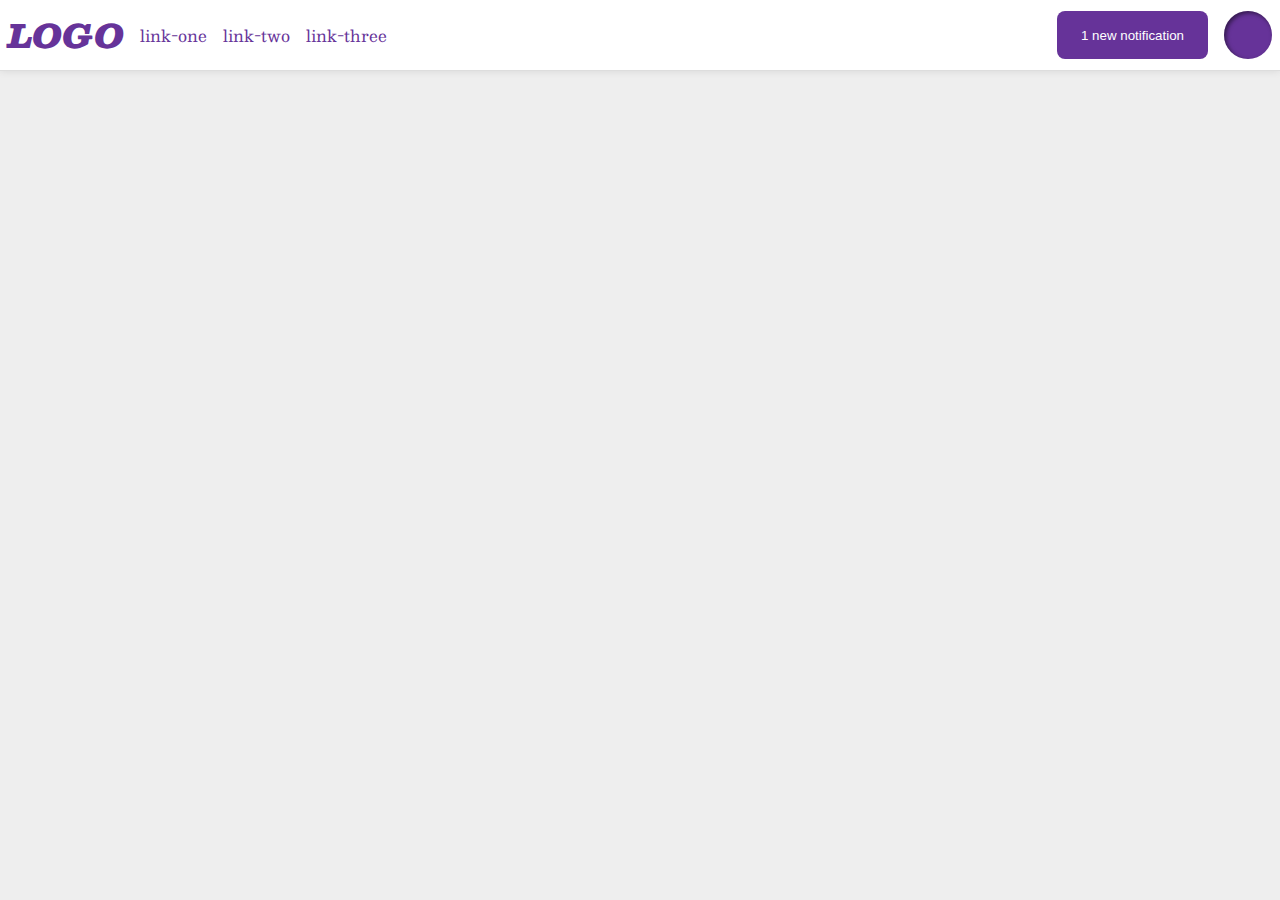
<file: flex/03-flex-header-2/index.html>
<!DOCTYPE html>
<html lang="en">
  <head>
    <meta charset="UTF-8">
    <meta http-equiv="X-UA-Compatible" content="IE=edge">
    <meta name="viewport" content="width=device-width, initial-scale=1.0">
    <title>Flex Header 2</title>
    <link rel="stylesheet" href="style.css">
  </head>
  <body>
    <div class="header">
      <div class="leftcosas">
        <div class="logo">
          LOGO
        </div>
        <ul class="links">
          <li><a href="google.com">link-one</a></li>
          <li><a href="google.com">link-two</a></li>
          <li><a href="google.com">link-three</a></li>
        </ul>
      </div>
      <div class="rightcosas">
        <button class="notifications">
          1 new notification
        </button>
        <div class="profile-image"></div>
      </div>
    </div>
  </body>
</html>
</file>
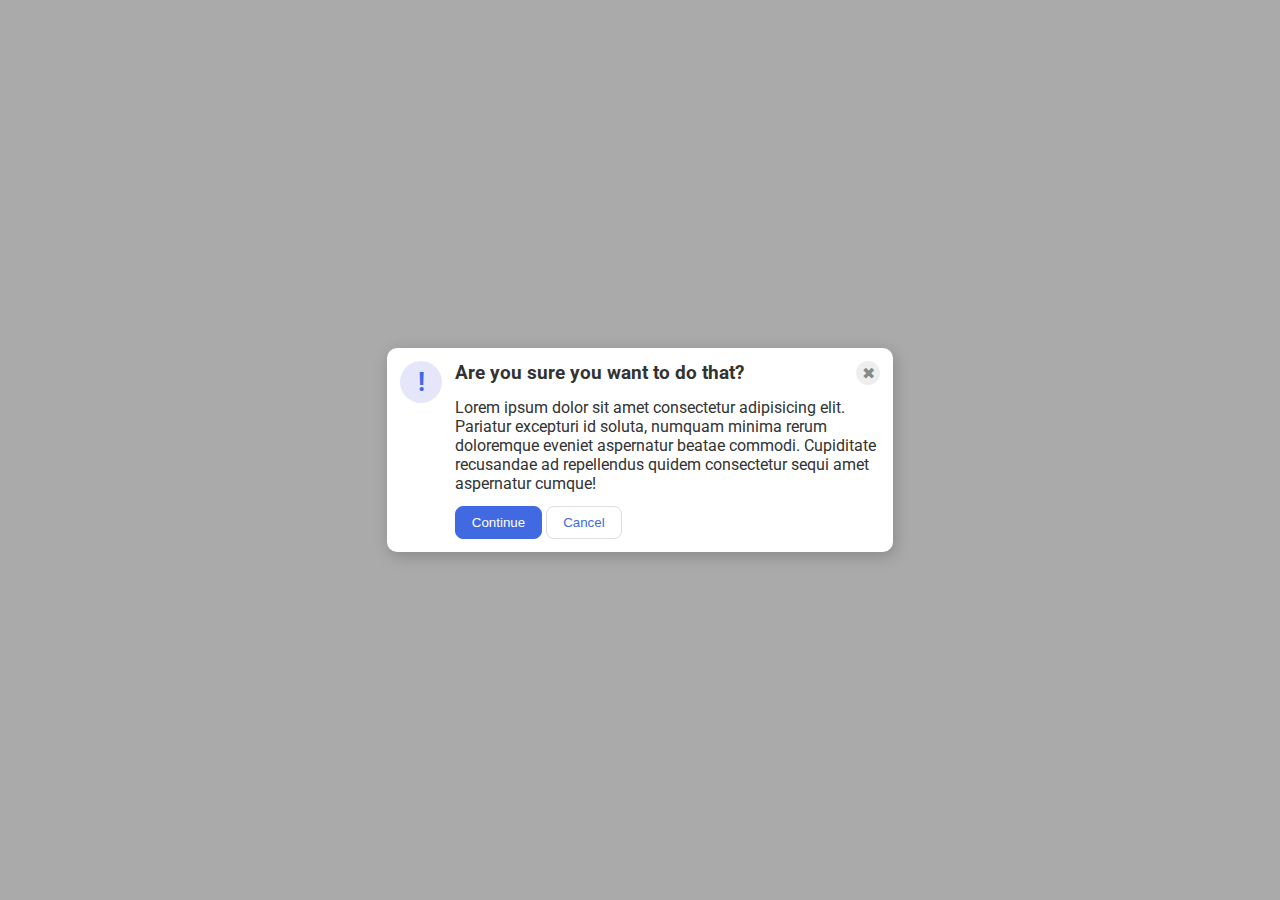
<file: flex/05-flex-modal/index.html>
<!DOCTYPE html>
<html lang="en">
  <head>
    <meta charset="UTF-8">
    <meta http-equiv="X-UA-Compatible" content="IE=edge">
    <meta name="viewport" content="width=device-width, initial-scale=1.0">
    <link rel="stylesheet" href="style.css">
    <title>Modal</title>
  </head>
  <body>
    <div class="modal">
      <div class="icon">!</div>
      <div class="textbuttoncontainer">
          <div class="headerclose">
            <div class="header">Are you sure you want to do that?</div>
            <div class="close-button">✖</div>
          </div>
        <div class="text">Lorem ipsum dolor sit amet consectetur adipisicing elit. Pariatur excepturi id soluta, numquam minima rerum doloremque eveniet aspernatur beatae commodi. Cupiditate recusandae ad repellendus quidem consectetur sequi amet aspernatur cumque!</div>
        <div class="downbuttons">
          <button class="continue">Continue</button>
          <button class="cancel">Cancel</button>
        </div>
      </div>
    </div>
  </body>
</html>
</file>
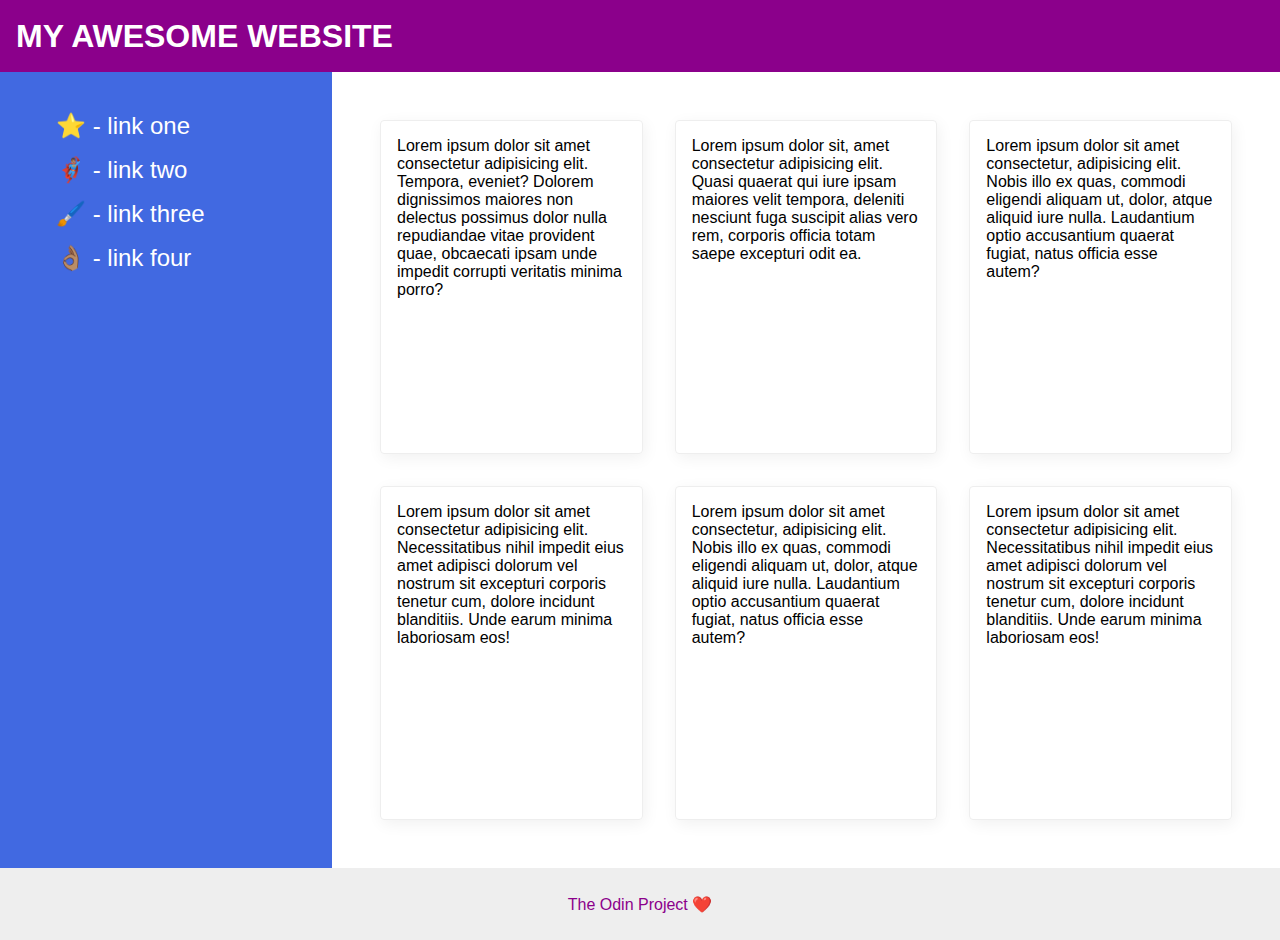
<file: flex/07-flex-layout-2/index.html>
<!DOCTYPE html>
<html lang="en">
  <head>
    <meta charset="UTF-8">
    <meta http-equiv="X-UA-Compatible" content="IE=edge">
    <meta name="viewport" content="width=device-width, initial-scale=1.0">
    <title>The Holy Grail</title>
    <link rel="stylesheet" href="style.css">
  </head>
  <body>
    <div class="header">
      MY AWESOME WEBSITE
    </div>
    <div class="centro">
      <div class="sidebar">
        <ul>
          <li><a href="#">⭐ - link one</a></li>
          <li><a href="#">🦸🏽‍♂️ - link two</a></li>
          <li><a href="#">🖌️ - link three</a></li>
          <li><a href="#">👌🏽 - link four</a></li>
        </ul>
      </div>
      <div class="tarjetas">
        <div class="card">Lorem ipsum dolor sit amet consectetur adipisicing elit. Tempora, eveniet? Dolorem dignissimos maiores non delectus possimus dolor nulla repudiandae vitae provident quae, obcaecati ipsam unde impedit corrupti veritatis minima porro?</div>
        <div class="card">Lorem ipsum dolor sit, amet consectetur adipisicing elit. Quasi quaerat qui iure ipsam maiores velit tempora, deleniti nesciunt fuga suscipit alias vero rem, corporis officia totam saepe excepturi odit ea.</div>
        <div class="card">Lorem ipsum dolor sit amet consectetur, adipisicing elit. Nobis illo ex quas, commodi eligendi aliquam ut, dolor, atque aliquid iure nulla. Laudantium optio accusantium quaerat fugiat, natus officia esse autem?</div>
        <div class="card">Lorem ipsum dolor sit amet consectetur adipisicing elit. Necessitatibus nihil impedit eius amet adipisci dolorum vel nostrum sit excepturi corporis tenetur cum, dolore incidunt blanditiis. Unde earum minima laboriosam eos!</div>
        <div class="card">Lorem ipsum dolor sit amet consectetur, adipisicing elit. Nobis illo ex quas, commodi eligendi aliquam ut, dolor, atque aliquid iure nulla. Laudantium optio accusantium quaerat fugiat, natus officia esse autem?</div>
        <div class="card">Lorem ipsum dolor sit amet consectetur adipisicing elit. Necessitatibus nihil impedit eius amet adipisci dolorum vel nostrum sit excepturi corporis tenetur cum, dolore incidunt blanditiis. Unde earum minima laboriosam eos!</div>
      </div>
    </div>
    <div class="footer">
      The Odin Project ❤️
    </div>
  </body>
</html>
</file>
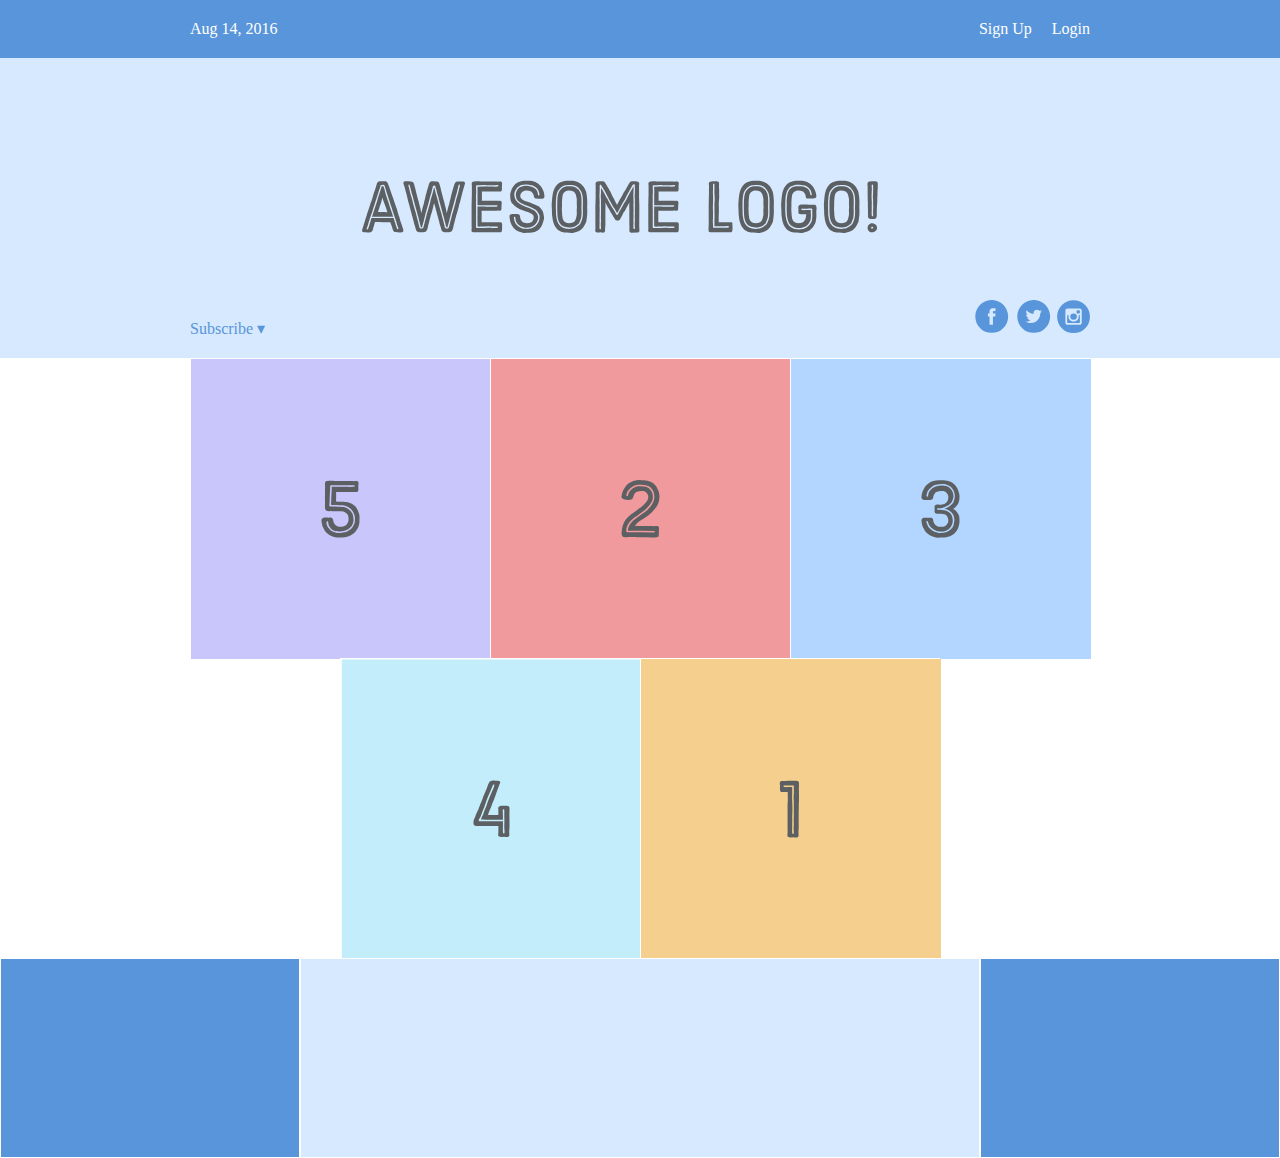
<file: flex/tutoflex/index.html>
<!DOCTYPE html>
<html lang='en'>
  <head>
    <meta charset='UTF-8'/>
    <title>Some Web Page</title>
    <link rel='stylesheet' href='styles.css'/>
  </head>
  <body>
    <div class='menu-container'>
      <div class='menu'>
        <div class='date'>Aug 14, 2016</div>
        <div class="links">
            <div class='signup'>Sign Up</div>
            <div class='login'>Login</div>
        </div>
      </div>
    </div>
    <div class='header-container'>
        <div class='header'>
          <div class='subscribe'>Subscribe &#9662;</div>
          <div class='logo'><img src='images/awesome-logo.svg'/></div>
          <div class='social'><img src='images/social-icons.svg'/></div>
        </div>
      </div>
      <div class='photo-grid-container'>
        <div class='photo-grid'>
          <div class='photo-grid-item first-item'>
            <img src='images/one.svg'/>
          </div>
          <div class='photo-grid-item'>
            <img src='images/two.svg'/>
          </div>
          <div class='photo-grid-item'>
            <img src='images/three.svg'/>
          </div>
          <div class='photo-grid-item'>
            <img src='images/four.svg'/>
          </div>
          <div class='photo-grid-item last-item'>
            <img src='images/five.svg'/>
          </div>
        </div>
      </div>
      <div class='footer'>
        <div class='footer-item footer-one'></div>
        <div class='footer-item footer-two'></div>
        <div class='footer-item footer-three'></div>
      </div>
  </body>
</html>
</file>
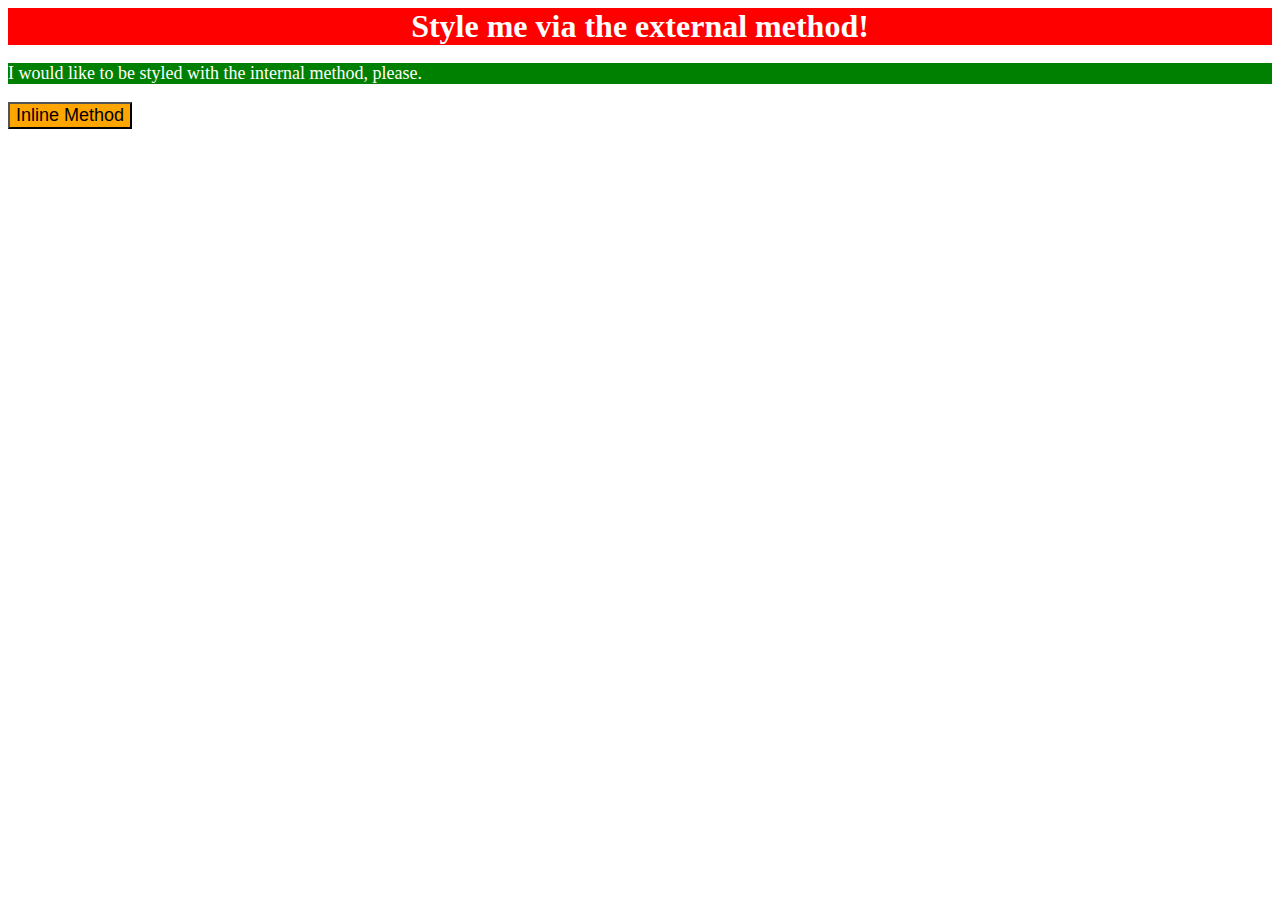
<file: foundations/01-css-methods/index.html>
<!DOCTYPE html>
<html lang="en">
  <head>
    <meta charset="UTF-8">
    <meta http-equiv="X-UA-Compatible" content="IE=edge">
    <meta name="viewport" content="width=device-width, initial-scale=1.0">
    <link rel="stylesheet" type="text/css" href="style.css">
    <style>
      p {
        background-color: green;
        color: white;
        font-size: 18px;
      }
    </style>
    <title>Methods for Adding CSS</title>
  </head>
  <body>
    <div>Style me via the external method!</div>
    <p>I would like to be styled with the internal method, please.</p>
    <button style="background-color: orange; font-size: 18px;">Inline Method</button>
  </body>
</html>
</file>
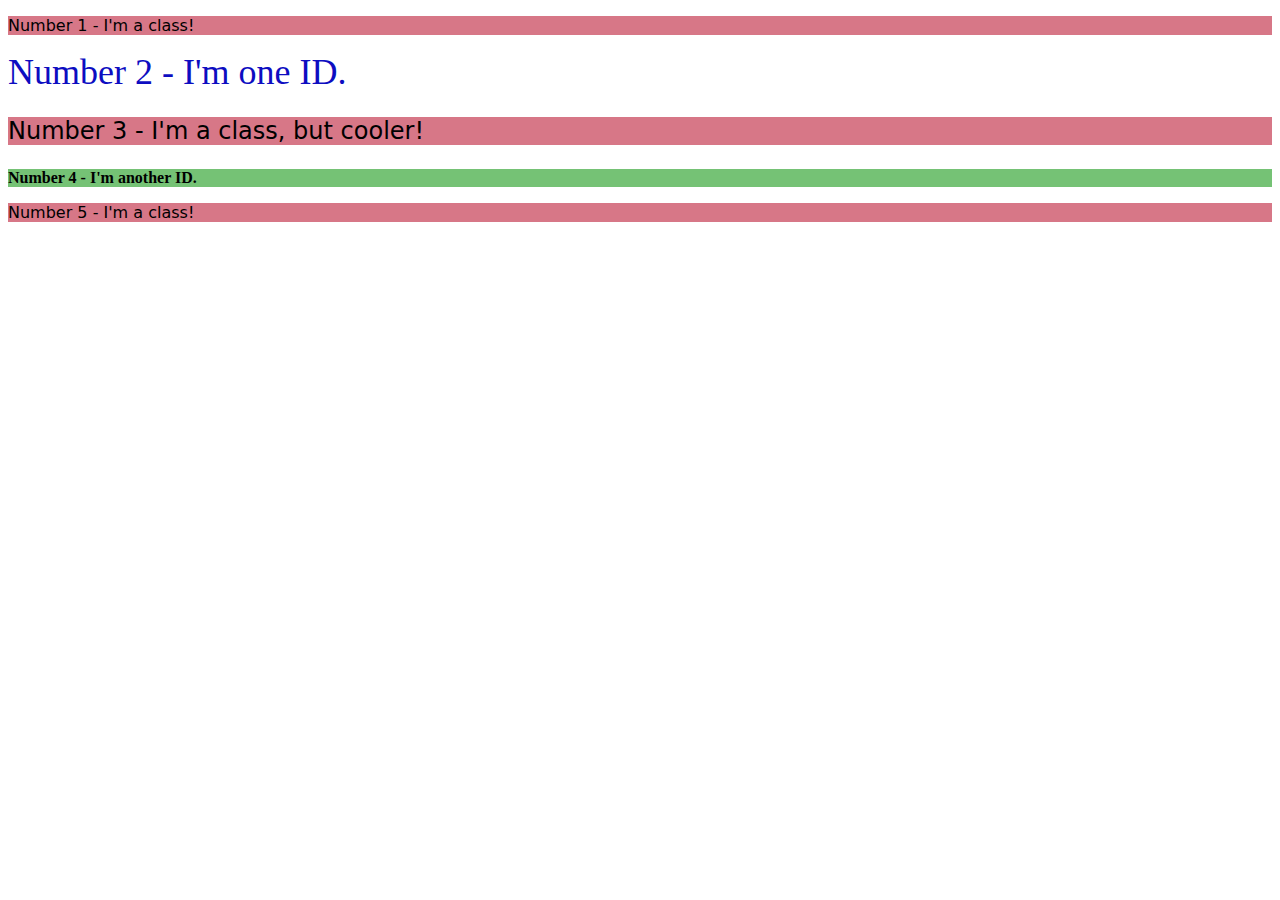
<file: foundations/02-class-id-selectors/index.html>
<!DOCTYPE html>
<html lang="en">
  <head>
    <meta charset="UTF-8">
    <meta http-equiv="X-UA-Compatible" content="IE=edge">
    <meta name="viewport" content="width=device-width, initial-scale=1.0">
    <title>Class and ID Selectors</title>
    <link rel="stylesheet" href="style.css">
  </head>
  <body>
    <p class="pinkverdana">Number 1 - I'm a class!</p>
    <div id="blue36">Number 2 - I'm one ID.</div>
    <p class="pinkverdana size24">Number 3 - I'm a class, but cooler!</p>
    <div id="bold24back">Number 4 - I'm another ID.</div>
    <p class="pinkverdana">Number 5 - I'm a class!</p>
  </body>
</html>
</file>
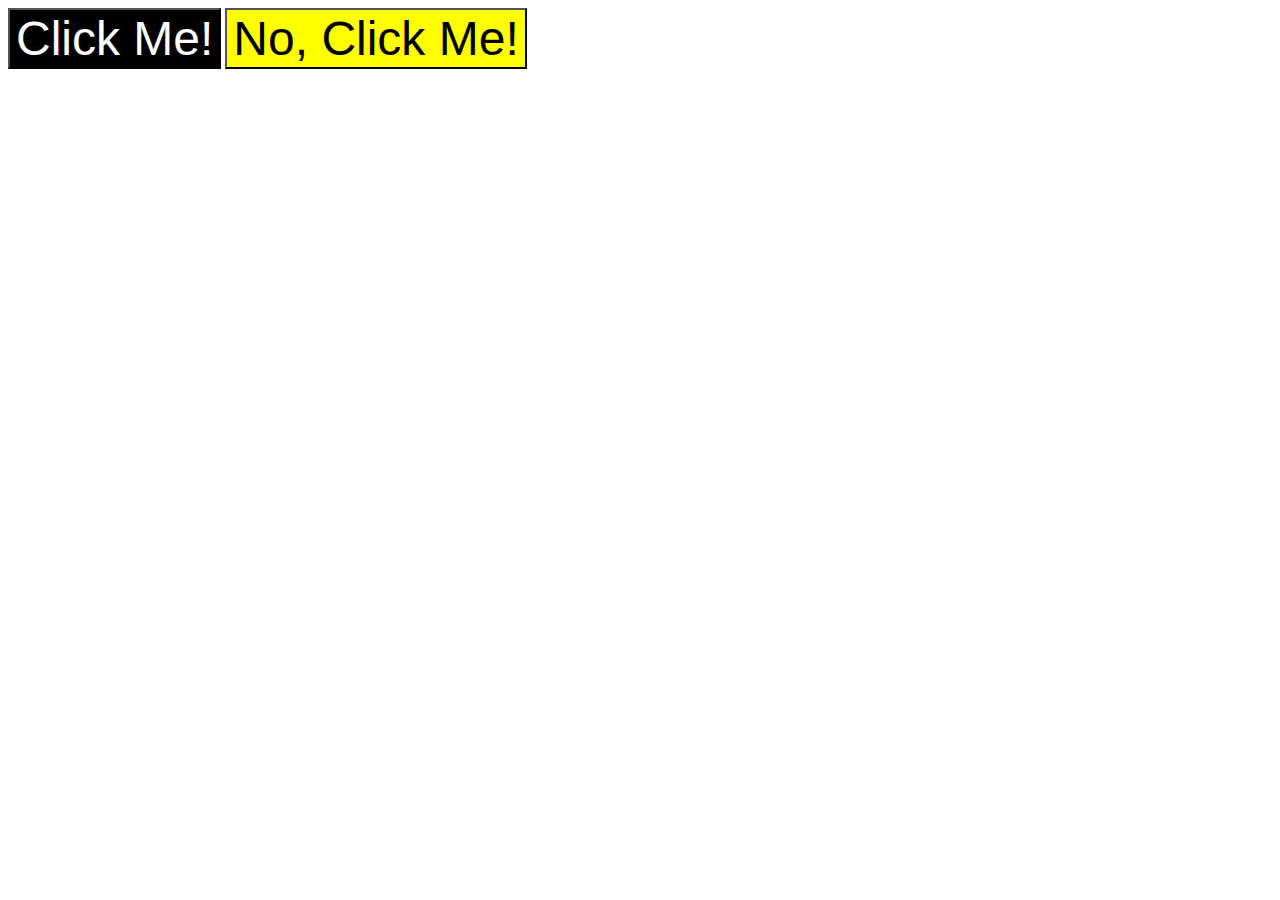
<file: foundations/03-grouping-selectors/index.html>
<!DOCTYPE html>
<html lang="en">
  <head>
    <meta charset="UTF-8">
    <meta http-equiv="X-UA-Compatible" content="IE=edge">
    <meta name="viewport" content="width=device-width, initial-scale=1.0">
    <title>Grouping Selectors</title>
    <link rel="stylesheet" href="style.css">
  </head>
  <body>
    <button class="first">Click Me!</button>
    <button class="second">No, Click Me!</button>
  </body>
</html>
</file>
<file: flex/03-flex-header-2/style.css>
/* this is some magical font-importing.  
you'll learn about it later. */
@import url('https://fonts.googleapis.com/css2?family=Besley:ital,wght@0,400;1,900&display=swap');

* {
  margin: 0;
  padding: 0;
}

body {
  margin: 0;
  background: #eee;
  font-family: Besley, serif;
}
.header {
  background: white;
  border-bottom: 1px solid #ddd;
  box-shadow: 0 0 8px rgba(0,0,0,.1);
  display: flex;
  align-items: center;
  justify-content: space-between;
  padding: 8px;
}
.links {
  display: flex;
  align-items: center;
  gap: 16px;
}
.leftcosas {
  display: flex;
  gap: 16px;
}
.rightcosas {
  display: flex;
  gap: 16px;
}
.profile-image {
  background: rebeccapurple;
  box-shadow: inset 2px 2px 4px rgba(0,0,0,.5);
  border-radius: 50%;
  width: 48px;
  height: 48px;
  flex: 1 0 auto;
}

.logo {
  color: rebeccapurple;
  font-size: 32px;
  font-weight: 900;
  font-style: italic;
}

button {
  border: none;
  border-radius: 8px;
  background: rebeccapurple;
  color: white;
  padding: 8px 24px;
}

a {
  /* this removes the line under our links */
  text-decoration: none;
  color: rebeccapurple;
}

ul {
  list-style-type: none;
}
</file>
<file: flex/05-flex-modal/style.css>
@import url('https://fonts.googleapis.com/css2?family=Roboto:wght@400;700&display=swap');

html, body {
  height: 100%;
}

body {
  font-family: Roboto, sans-serif;
  margin: 0;
  background: #aaa;
  color: #333;
  /* I'll give you this one for free lol */
  display: flex;
  align-items: center;
  justify-content: center;
}

.modal {
  background: white;
  width: 480px;
  border-radius: 10px;
  box-shadow: 2px 4px 16px rgba(0,0,0,.2);
  display: flex;
  padding: 0.8em;
  gap: 0.8em;
}
.textbuttoncontainer {
  display: flex;
  flex-direction: column;
  gap: 0.8em;
}
.headerclose {
  display: flex;
  justify-content: space-between;
}
.header {
  font-weight: bold;
  font-size: larger;
}

.icon {
  color: royalblue;
  font-size: 26px;
  font-weight: 700;
  background: lavender;
  width: 42px;
  height: 42px;
  border-radius: 50%;
  flex: 1 0 auto;
  display: flex;
  align-items: center;
  justify-content: center;
}

.close-button {
  background: #eee;
  border-radius: 50%;
  color: #888;
  font-weight: 400;
  font-size: 16px;
  height: 24px;
  width: 24px;
  display: flex;
  align-items: center;
  justify-content: center;
}

button {
  padding: 8px 16px;
  border-radius: 8px;
}

button.continue {
  background: royalblue;
  border: 1px solid royalblue;
  color: white;
}

button.cancel {
  background: white;
  border: 1px solid #ddd;
  color: royalblue;
}
</file>
<file: flex/07-flex-layout-2/style.css>
body {
  font-family: -apple-system, BlinkMacSystemFont, 'Segoe UI', Roboto, Oxygen, Ubuntu, Cantarell, 'Open Sans', 'Helvetica Neue', sans-serif;
  margin: 0;
  min-height: 100vh;
}

.header {
  height: 72px;
  display: flex;
  background: darkmagenta;
  align-items: center;
  color: white;
  font-size: 32px;
  font-weight: 900;
  padding-left: 16px;
}

.footer {
  height: 72px;
  background: #eee;
  color: darkmagenta;
  display: flex;
  align-items: center;
  justify-content: center;
}

.sidebar {
  width: 300px;
  flex: 0 0 auto;
  background: royalblue;
  font-size: 24px;
  padding: 16px;
}

ul {
  list-style: none;
}

a {
  text-decoration: none;
  color: white;
}

li {
  padding-bottom: 16px;
}

.centro {
  display: flex;
}
.tarjetas {
  display: flex;
  flex-wrap: wrap;
  padding: 32px;
}

.card {
  flex: 1 1 auto;
  width: 200px;
  height: 300px;
  padding: 16px;
  border: 1px solid #eee;
  box-shadow: 2px 4px 16px rgba(0,0,0,.06);
  border-radius: 4px;
  margin: 16px;
}
</file>
<file: flex/tutoflex/styles.css>
* {
    margin: 0;
    padding: 0;
    box-sizing: border-box;
  }
  
  .menu-container {
    display: flex;
    justify-content: center;
    color: #fff;
    background-color: #5995DA;  /* Blue */
    padding: 20px 0;
  }
  
  .menu {
    width: 900px;
    display: flex;
    justify-content: space-between;
  }
  .links {
    display: flex;
    justify-content: flex-end;
  }
  .login {
    margin-left: 20px;
  }
  .header-container {
    color: #5995DA;
    background-color: #D6E9FE;
    display: flex;
    justify-content: center;
  }
  .header {
    width: 900px;
    height: 300px;
    display: flex;
    justify-content: space-between;
    align-items: center;
  }
.photo-grid-container {
    display: flex;
    justify-content: center;
}
.photo-grid {
    width: 900px;
    display: flex;
    justify-content: center;
    flex-wrap: wrap;
    flex-direction: row;
    align-items: center;
  }
  .photo-grid-item {
    border: 1px solid #fff;
    width: 300px;
    height: 300px;
  }
  .first-item {
    order: 1; /*Cuanto más alto el orden, más al final queda*/
  }
  .last-item {
    order: -1; /*Cuánto más bajo el orden, más al principio queda*/
  }
  .social,
.subscribe {
  align-self: flex-end;
  margin-bottom: 20px;
}
.footer {
    display: flex;
    justify-content: space-between;
  }
  
  .footer-item {
    border: 1px solid #fff;
    background-color: #D6E9FE;
    height: 200px;
    flex: 1;
  }
  .footer-one,
  .footer-three {
    background-color: #5995DA;
    flex: initial;
    width: 300px;
  }
</file>
<file: foundations/01-css-methods/style.css>
div {
    background-color: red;
    color: white;
    font-size: 32px;
    text-align: center;
    font-weight: bold;
}
</file>
<file: foundations/02-class-id-selectors/style.css>
.pinkverdana {
    background-color: rgb(215, 119, 135);
    font-family: Verdana, "Dejavu Sans", sans-serif; /*Note: Separate each value with a comma.
    Note: If a font name contains white-space, it must be quoted.*/
}
#blue36 {
    color: #0d0dc1;
    font-size: 36px;
}
.size24 {
    font-size: 24px;
}
#bold24back {
    font-weight: bold;
    size: 24px;
    background-color: rgb(117, 194, 117);
}
</file>
<file: foundations/03-grouping-selectors/style.css>
.first {
    background-color: black;
    color: white;
}
.second {
    background-color: yellow;
}
.first,.second {
    font-size: 48px;
    font-family: Helvetica, "Times New Roman", sans-serif;
}
</file>
